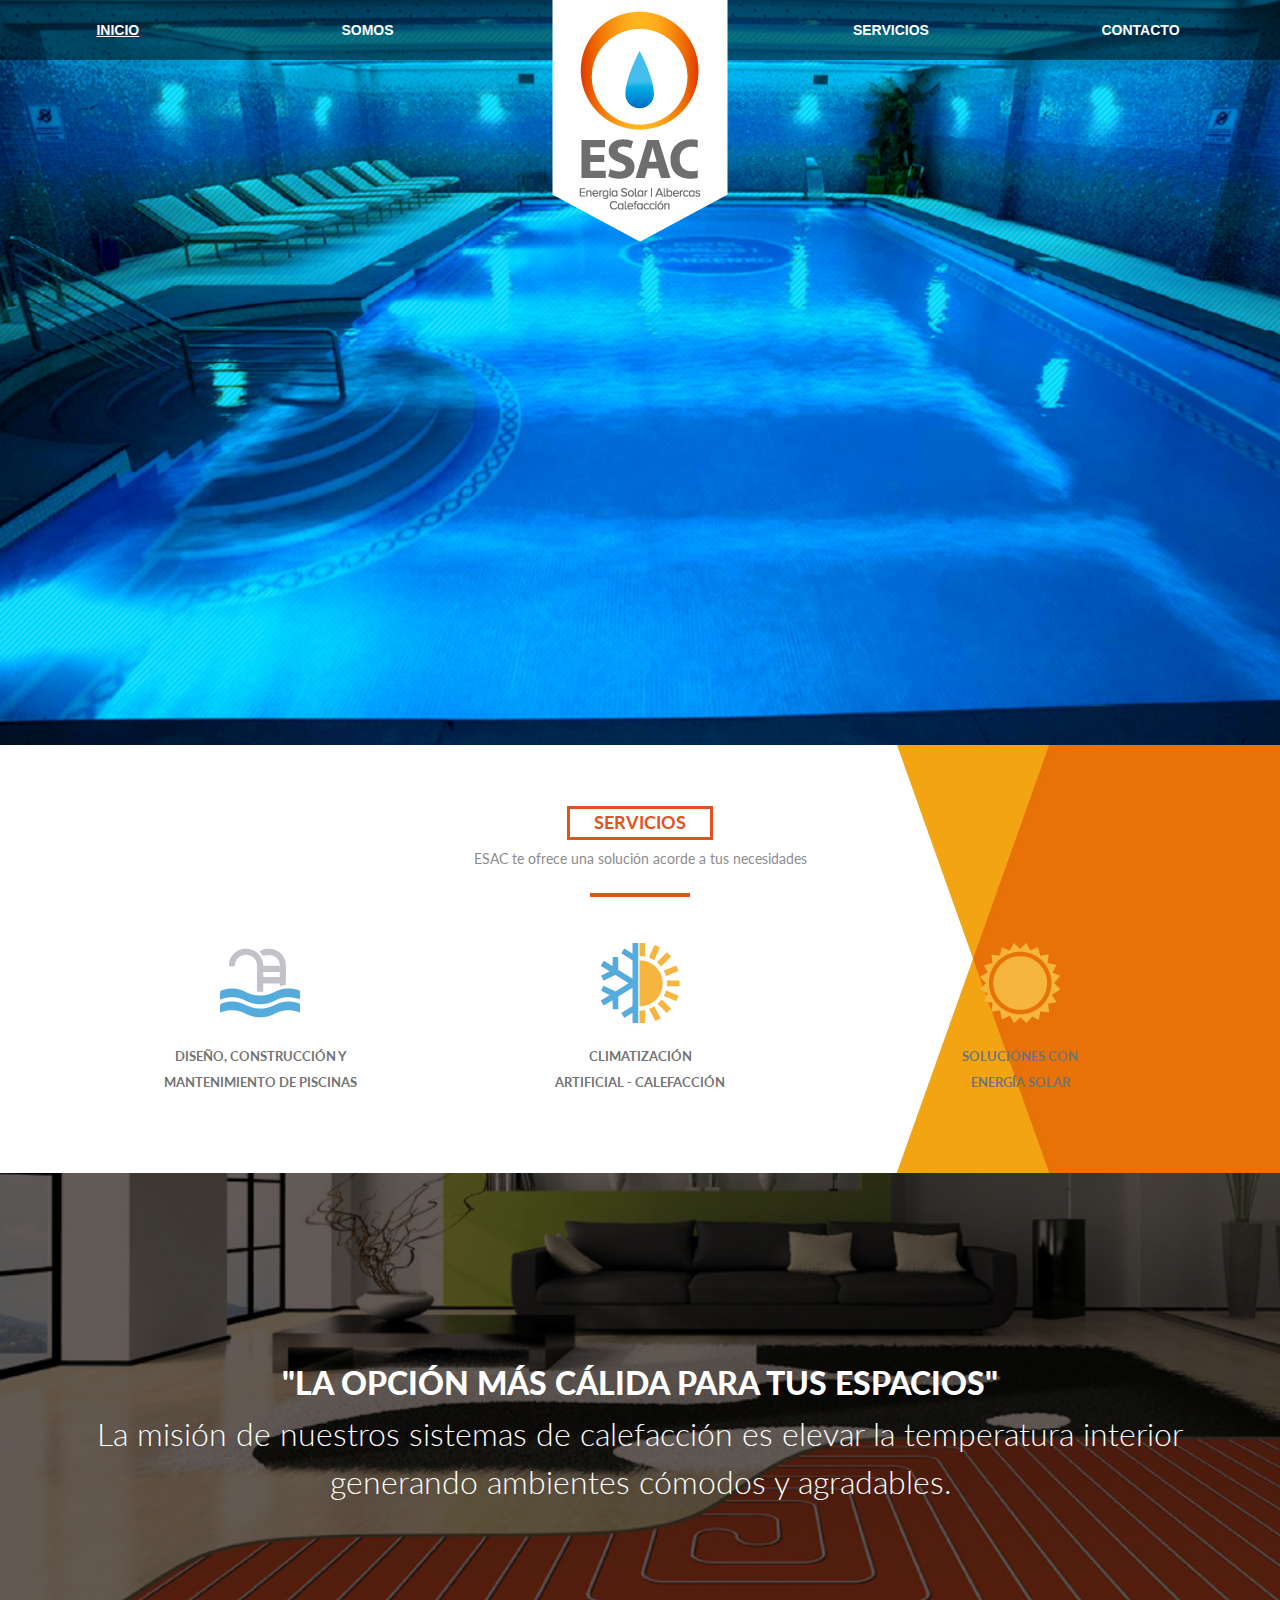
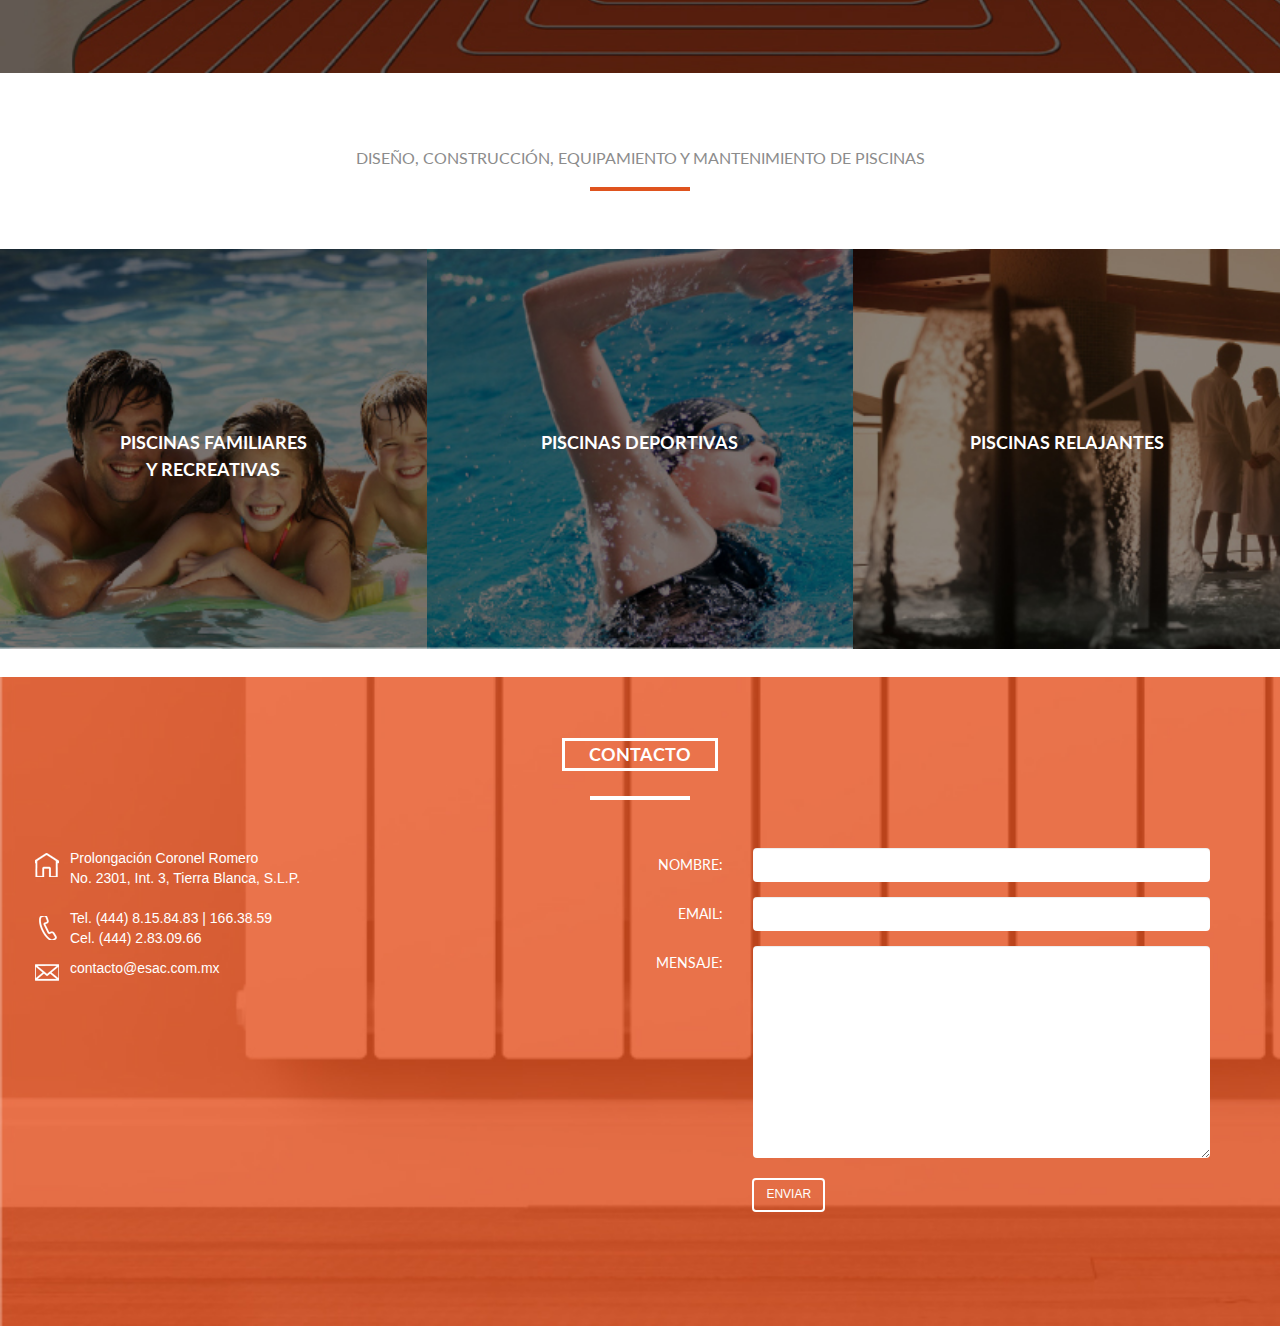
<file: index.html>
<!DOCTYPE html>
<html lang="en">
<head>
	<meta charset="UTF-8">
	<title>ESAC - Bienvenidos</title>
	<!-- Meta for SEO -->
	<meta name="description" content="">
	<!-- Meta for Responsive Devices -->
    <meta name="viewport" content="width=device-width" />
	<!-- Custom CSS -->
	<link rel="stylesheet" href="css/style.css">
</head>
<body>
<!-- HEADER -->
<header class="main__header">
	<nav class="navigation">
		<ul class="pull-left list-inline">
			<li><a href="index.html">Inicio</a></li>
			<li><a href="somos.html">Somos</a></li>
		</ul>
		<div class="navigation__logo pull-left">
			<img src="img/logo.png" alt="ESAC Logo">
		</div>
		<ul class="pull-right list-inline">
			<li><a href="servicios.html">Servicios</a></li>
			<li><a href="contacto.html">Contacto</a></li>
		</ul>
	</nav>
	<div class="navigation__mobile">
		<span class="fa fa-bars" id="toggle"></span>
		<ul class="list-inline" id="mobile">
			<li><a href="index.html">Inicio</a></li>
			<li><a href="somos.html">Somos</a></li>
			<li><a href="servicios.html">Servicios</a></li>
			<li><a href="contacto.html">Contacto</a></li>
		</ul>
	</div>
	<img src="img/main__bg.jpg" alt="main__bg" class="main__img">
</header>
<!-- SERVICES -->
<section class="services services-index">
	<div class="container text-center">
		<h4 class="orange-title">Servicios</h4>
		<p class="simple-p">ESAC  te ofrece una solución acorde a tus necesidades</p>
		<hr class="orange-separator">
	</div>
	<!-- SERVICES ITEMS -->
	<div class="container">
		<div class="col-lg-4 col-sm-4">
				<div class="services__item-container">
				<img src="img/main/icon-one.png" alt="services__item--icon" class="services__item--icon">
				<h5 class="services__item-container--title">Diseño, construcción y <br> mantenimiento de piscinas</h5>
			</div>
		</div>		
		<div class="col-lg-4 col-sm-4">
				<div class="services__item-container">
				<img src="img/main/icon-two.png" alt="services__item--icon" class="services__item--icon">
				<h5 class="services__item-container--title">Climatización <br> Artificial - Calefacción</h5>
			</div>
		</div>		
		<div class="col-lg-4 col-sm-4">
				<div class="services__item-container">
				<img src="img/main/icon-three.png" alt="services__item--icon" class="services__item--icon">
				<h5 class="services__item-container--title">Soluciones con <br> Energía solar</h5>
			</div>
		</div>
	</div>
</section>
<!-- BENEFITS -->
<section class="benefits">
	<div class="container">
		<h5 class="benefits__title">"La opción más cálida para tus espacios"</h5>
		<h6 class="benefits__subtitle">La misión de nuestros sistemas de calefacción es elevar la temperatura interior generando ambientes cómodos y agradables.</h6>
	</div>
</section>
<!-- SWIMMINGPOOLS -->
<section class="pools">
	<div class="container">
		<h3 class="simple-title">Diseño, construcción, equipamiento y mantenimiento de piscinas</h3>
		<hr class="orange-separator">
	</div>
	<div class="pools__gallery">
		<div class="container-fluid pool-np">
			<div class="col-lg-4 pool-np">
				<article class="pool__gallery-item-container pool__gallery-item-one">
					<h5 class="pool__gallery-item-container--title">Piscinas Familiares <br> y Recreativas</h5>
				</article>
			</div>
			<div class="col-lg-4 pool-np">
				<article class="pool__gallery-item-container pool__gallery-item-two">
					<h5 class="pool__gallery-item-container--title">Piscinas Deportivas</h5>
				</article>
			</div>
			<div class="col-lg-4 pool-np">
				<article class="pool__gallery-item-container pool__gallery-item-three">
					<h5 class="pool__gallery-item-container--title">Piscinas Relajantes</h5>
				</article>
			</div>
		</div>
	</div>
</section>
<section class="contact-us contact-us__index">
	<div class="container">
		<h4 class="white-title">Contacto</h4>
		<hr class="white-separator">
		<div class="row contact-us__container">
			<div class="col-lg-6 col-sm-12">
				<div class="contact-us__info-index">
					<address>
						Prolongación Coronel Romero <br>
						No. 2301, Int. 3, Tierra Blanca, S.L.P.
					</address>
					<p class="contact-us__info-tel-index">
						Tel. (444) 8.15.84.83  |  166.38.59<br>
						Cel. (444) 2.83.09.66
					</p>
					<p class="contact-us__info-email-index">
						contacto@esac.com.mx 
					</p>
				</div>
			</div>
			<div class="col-lg-6 col-sm-12">
				<form class="form-horizontal" >
					  <div class="form-group">
					    <label for="nombre" class="col-sm-2 custom-label-index control-label">Nombre:</label>
					    <div class="col-sm-10">
					      <input type="email" class="form-control custom-input-index">
					    </div>
					  </div>
					  <div class="form-group">
					    <label for="email" class="col-sm-2 custom-label-index control-label">Email:</label>
					    <div class="col-sm-10">
					      <input type="email" class="form-control custom-input-index">
					    </div>
					  </div>
					  <div class="form-group">
					    <label for="mensaje" class="col-sm-2 custom-label-index control-label">Mensaje:</label>
					    <div class="col-sm-10">
							<textarea class="form-control custom-area-index" name="" cols="30" rows="10"></textarea><br>
					  </div> 
					  <div class="form-group">
					    <div class="col-sm-6">
					      <button type="submit" class="btn custom-btn-index">Enviar</button>
					    </div>
					  </div>
				</form>
			</div>
		</div>
	</div>
</section>

<script src="https://code.jquery.com/jquery-1.11.3.min.js"></script>
<script src="js/custom.js"></script>
</body>
</html>
</file>
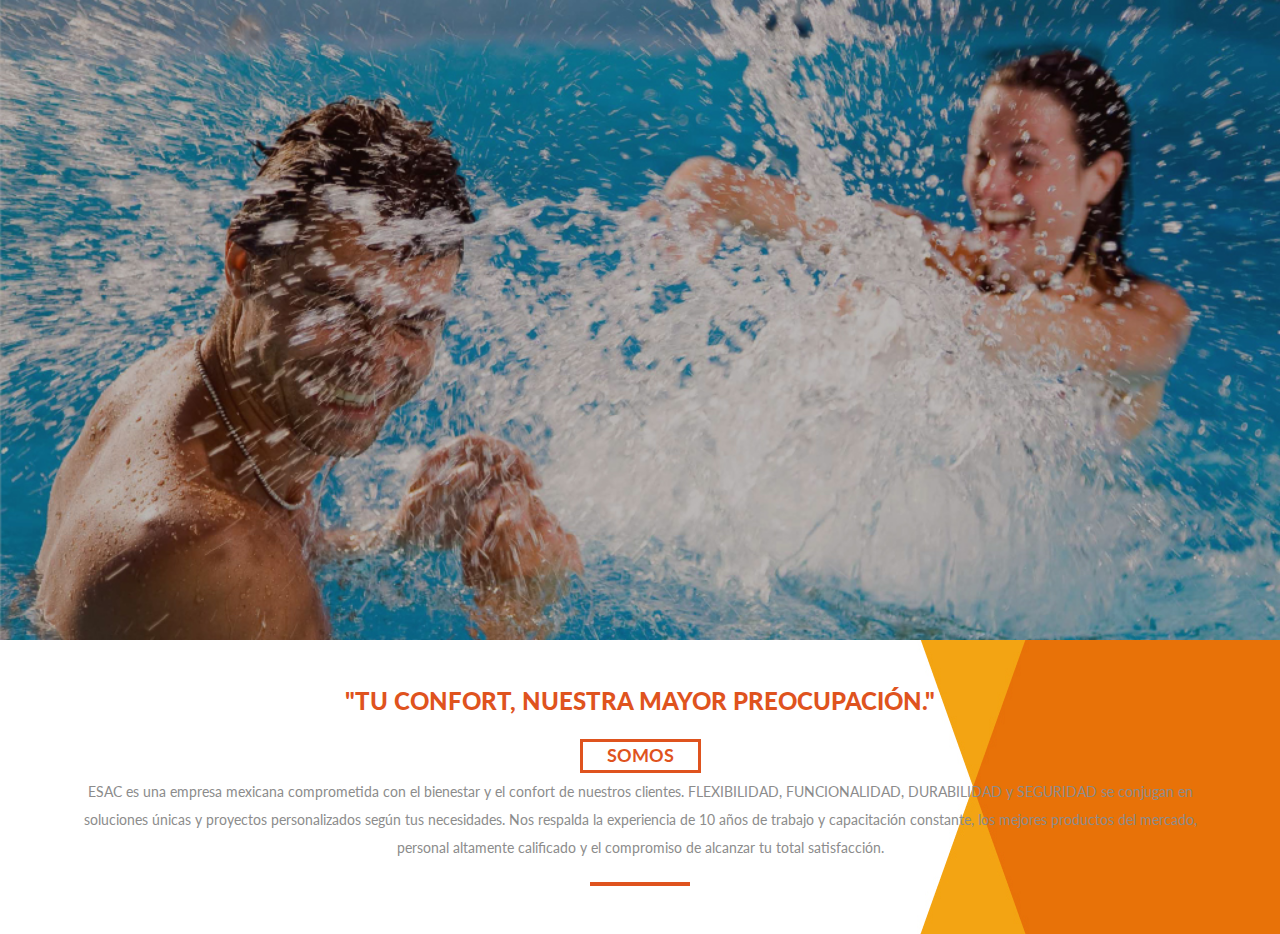
<file: about.html>
<!DOCTYPE html>
<html lang="en">
<head>
	<meta charset="UTF-8">
	<title>ESAC - Somos</title>
	<!-- Meta for SEO -->
	<meta name="description" content="">
	<!-- Meta for Responsive Devices -->
    <meta name="viewport" content="width=device-width" />
	<!-- Custom CSS -->
	<link rel="stylesheet" href="css/style.css">
</head>
<body>
<header class="about__header">
	<img src="img/about__bg.jpg" alt="about__bg" class="about__img">
</header>
<section class="about services-index">
	<div class="container">
		<h2 class="section-title">"Tu confort, nuestra mayor preocupación."</h2>
		<h4 class="orange-title">Somos</h4>
		<p class="about__info">ESAC es una empresa mexicana comprometida con el bienestar y el confort de nuestros clientes. FLEXIBILIDAD, FUNCIONALIDAD, DURABILIDAD y SEGURIDAD se conjugan en soluciones únicas y proyectos personalizados según tus necesidades.
		Nos respalda la experiencia de 10 años de trabajo y capacitación constante, los mejores productos del mercado, personal altamente calificado y el compromiso de alcanzar tu total satisfacción.</p>
		<hr class="orange-separator">
	</div>
</section>
</body>
</html>
</file>
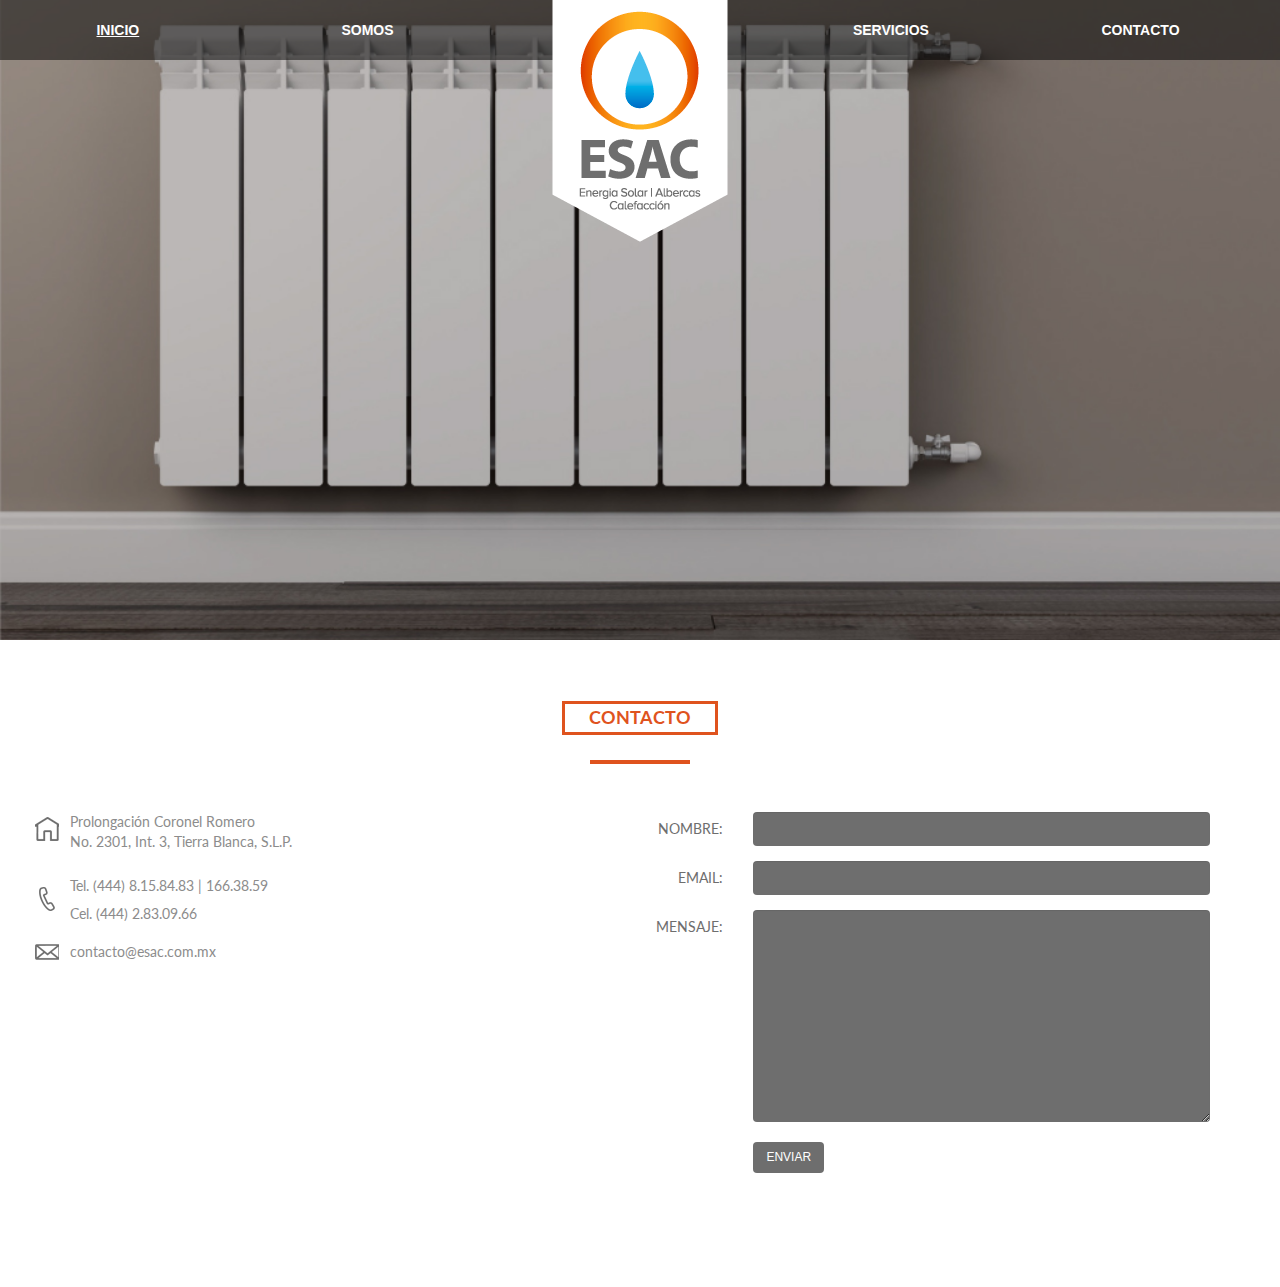
<file: contacto.html>
<!DOCTYPE html>
<html lang="en">
<head>
	<meta charset="UTF-8">
	<title>ESAC - Contáctanos</title>
	<!-- Meta for SEO -->
	<meta name="description" content="">
	<!-- Meta for Responsive Devices -->
    <meta name="viewport" content="width=device-width" />
	<!-- Custom CSS -->
	<link rel="stylesheet" href="css/style.css">
</head>
<body>
<header class="contact__header">
	<nav class="navigation">
		<ul class="pull-left list-inline">
			<li><a href="index.html">Inicio</a></li>
			<li><a href="somos.html">Somos</a></li>
		</ul>
		<div class="navigation__logo pull-left">
			<img src="img/logo.png" alt="ESAC Logo">
		</div>
		<ul class="pull-right list-inline">
			<li><a href="servicios.html">Servicios</a></li>
			<li><a href="contacto.html">Contacto</a></li>
		</ul>
	</nav>
	<div class="navigation__mobile">
		<span class="fa fa-bars" id="toggle"></span>
		<ul class="list-inline" id="mobile">
			<li><a href="index.html">Inicio</a></li>
			<li><a href="somos.html">Somos</a></li>
			<li><a href="servicios.html">Servicios</a></li>
			<li><a href="contacto.html">Contacto</a></li>
		</ul>
	</div>
	<img src="img/contact__bg.jpg" alt="contact__bg" class="contact__img">
</header>
<section class="contact-us">
	<div class="container">
		<h4 class="orange-title">Contacto</h4>
		<hr class="orange-separator">
		<div class="row contact-us__container">
			<div class="col-lg-6">
				<div class="contact-us__info">
					<address>
						Prolongación Coronel Romero <br>
						No. 2301, Int. 3, Tierra Blanca, S.L.P.
					</address>
					<p class="contact-us__info-tel">
						Tel. (444) 8.15.84.83  |  166.38.59<br>
						Cel. (444) 2.83.09.66
					</p>
					<p class="contact-us__info-email">
						contacto@esac.com.mx
					</p>
				</div>
			</div>
			<div class="col-lg-6">
				<form class="form-horizontal">
					  <div class="form-group">
					    <label for="nombre" class="col-sm-2 custom-label control-label">Nombre:</label>
					    <div class="col-sm-10">
					      <input type="email" class="form-control custom-input">
					    </div>
					  </div>
					  <div class="form-group">
					    <label for="email" class="col-sm-2 custom-label control-label">Email:</label>
					    <div class="col-sm-10">
					      <input type="email" class="form-control custom-input">
					    </div>
					  </div>
					  <div class="form-group">
					    <label for="mensaje" class="col-sm-2 custom-label control-label">Mensaje:</label>
					    <div class="col-sm-10">
							<textarea class="form-control custom-area" name="" cols="30" rows="10"></textarea><br>
					  </div> 
					  <div class="form-group">
					    <div class="col-sm-6">
					      <button type="submit" class="btn custom-btn">Enviar</button>
					    </div>
					  </div>
				</form>
			</div>
		</div>
	</div>
</section>
<script src="https://code.jquery.com/jquery-1.11.3.min.js"></script>
<script src="js/custom.js"></script>
</body>
</html>
</file>
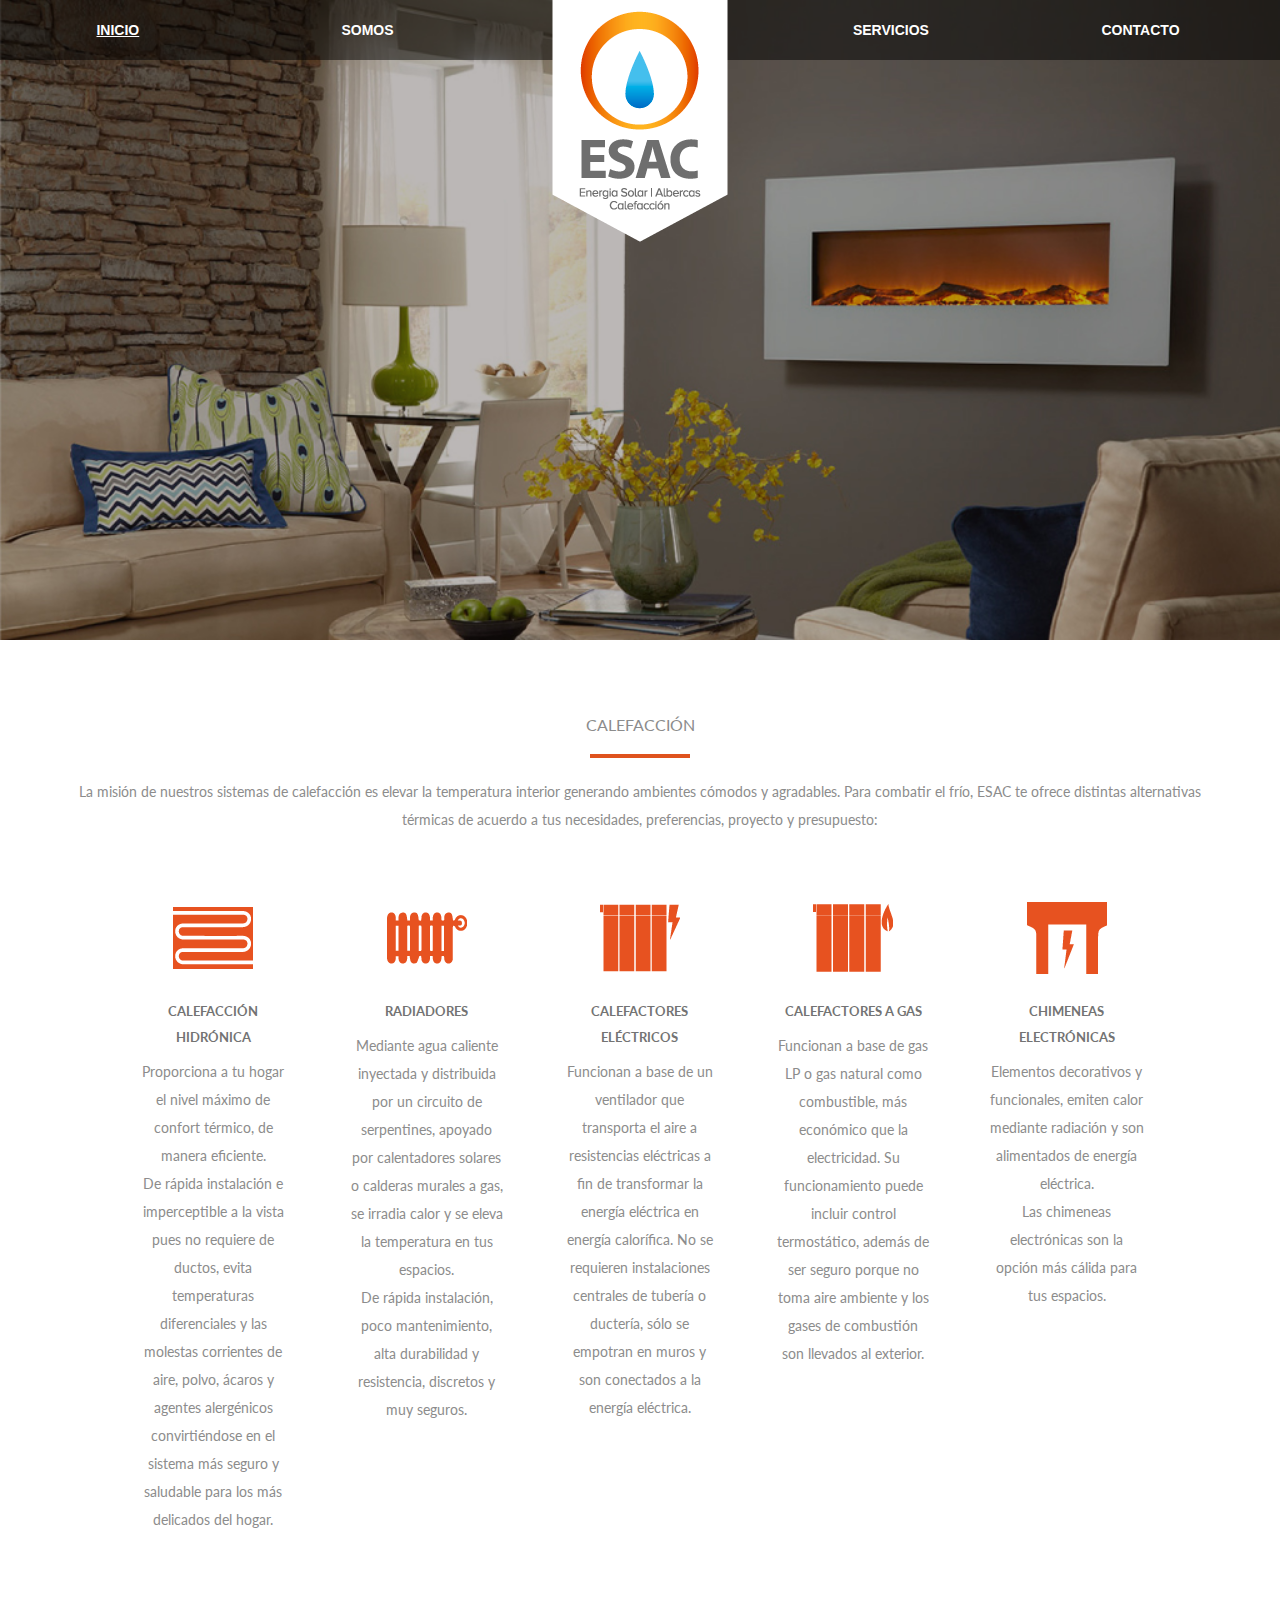
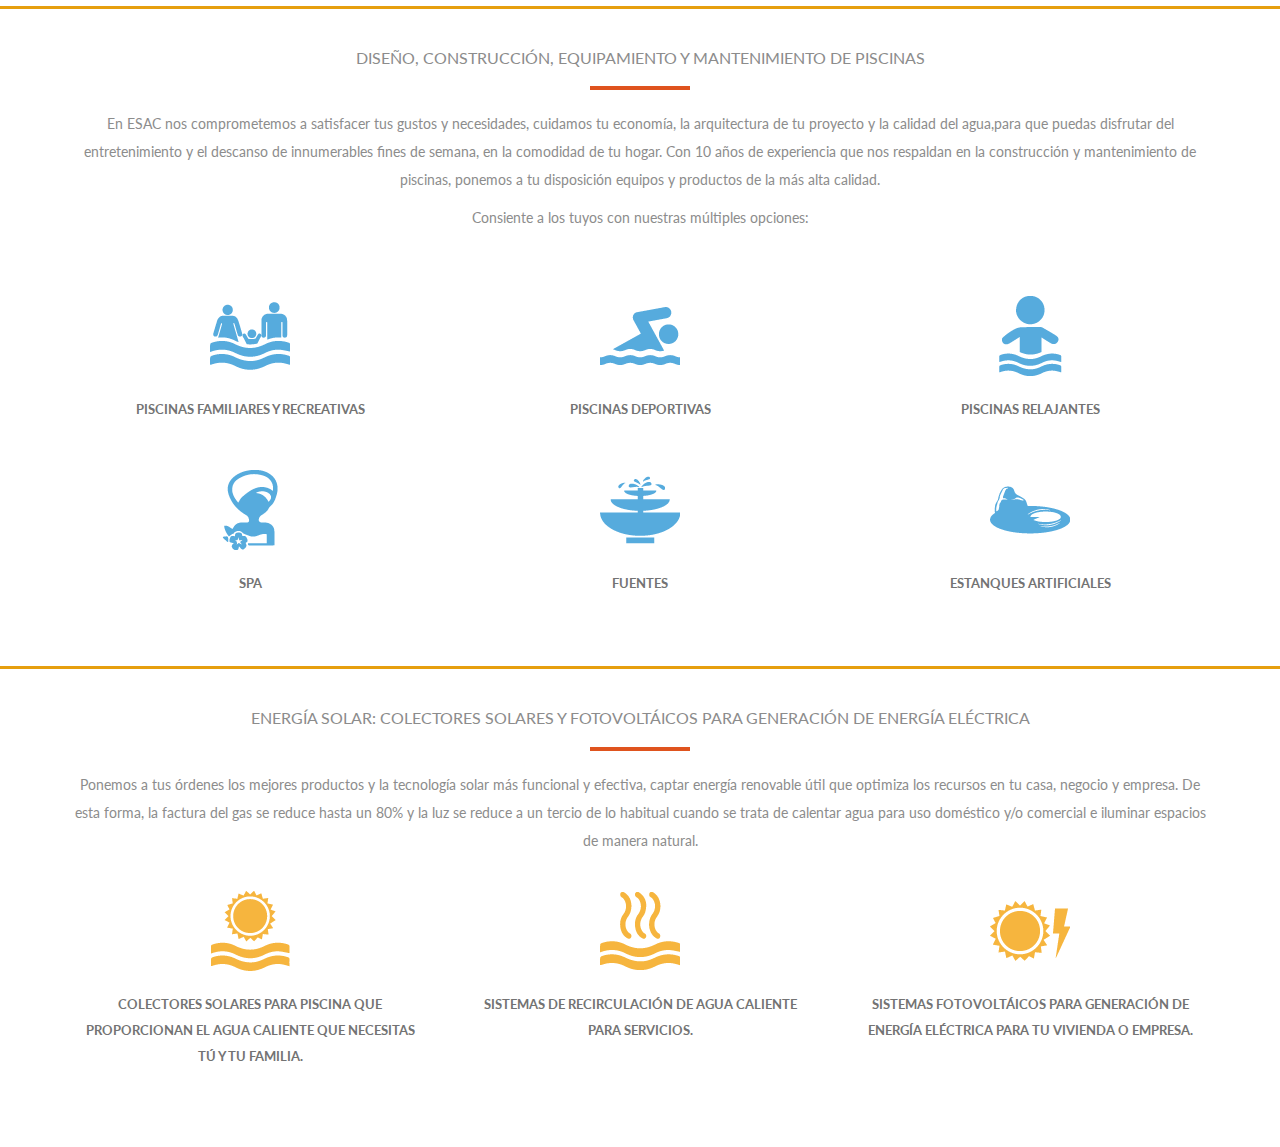
<file: servicios.html>
<!DOCTYPE html>
<html lang="en">
<head>
	<meta charset="UTF-8">
	<title>ESAC - Servicios</title>
	<!-- Meta for SEO -->
	<meta name="description" content="">
	<!-- Meta for Responsive Devices -->
    <meta name="viewport" content="width=device-width" />
	<!-- Custom CSS -->
	<link rel="stylesheet" href="css/style.css">
</head>
<body>
<header class="services__header">
	<nav class="navigation">
		<ul class="pull-left list-inline">
			<li><a href="index.html">Inicio</a></li>
			<li><a href="somos.html">Somos</a></li>
		</ul>
		<div class="navigation__logo pull-left">
			<img src="img/logo.png" alt="ESAC Logo">
		</div>
		<ul class="pull-right list-inline">
			<li><a href="servicios.html">Servicios</a></li>
			<li><a href="contacto.html">Contacto</a></li>
		</ul>
	</nav>
	<div class="navigation__mobile">
		<span class="fa fa-bars" id="toggle"></span>
		<ul class="list-inline" id="mobile">
			<li><a href="index.html">Inicio</a></li>
			<li><a href="somos.html">Somos</a></li>
			<li><a href="servicios.html">Servicios</a></li>
			<li><a href="contacto.html">Contacto</a></li>
		</ul>
	</div>
	<img src="img/services__bg.jpg" alt="services__bg" class="services__img">
</header>
<section class="services">
	<div class="container">
		<h3 class="simple-title">Calefacción</h3>
		<hr class="orange-separator">
		<p class="simple-p">La misión de nuestros sistemas de calefacción es elevar la temperatura interior generando ambientes cómodos y agradables. Para combatir el frío, ESAC te ofrece distintas alternativas térmicas de acuerdo a tus necesidades, preferencias, proyecto y presupuesto:</p>
	</div>
	<div class="container-fluid">
		<div class="row services__container">
			<div class="col-lg-1"></div>
			<div class="col-lg-2">
				<div class="services__item-container">
					<img src="img/calefaccion/icon-one.png" alt="services__item--icon" class="services__item--icon">
					<h5 class="services__item-container--title">Calefacción Hidrónica</h5>
					<p class="services__item-container--info">Proporciona a tu hogar el nivel máximo de confort térmico, de manera eficiente. <br> De rápida instalación e imperceptible a la vista pues no requiere de ductos, evita temperaturas diferenciales y las molestas corrientes de aire, polvo, ácaros y agentes alergénicos convirtiéndose en el sistema más seguro y saludable para los más delicados del hogar.</p>
				</div>
			</div>			
			<div class="col-lg-2">
				<div class="services__item-container">
					<img src="img/calefaccion/icon-two.png" alt="services__item--icon" class="services__item--icon">
					<h5 class="services__item-container--title">Radiadores</h5>
					<p class="services__item-container--info">Mediante agua caliente inyectada y distribuida por un circuito de serpentines, apoyado por calentadores solares o calderas murales a gas, se irradia calor y se eleva la temperatura en tus espacios. <br> De rápida instalación, poco mantenimiento, alta durabilidad y resistencia, discretos y muy seguros.</p>
				</div>
			</div>			
			<div class="col-lg-2">
				<div class="services__item-container">
					<img src="img/calefaccion/icon-three.png" alt="services__item--icon" class="services__item--icon">
					<h5 class="services__item-container--title">Calefactores Eléctricos</h5>
					<p class="services__item-container--info">Funcionan a base de un ventilador que transporta el aire a resistencias eléctricas a fin de transformar la energía eléctrica en energía calorífica. No se requieren instalaciones centrales de tubería o ductería, sólo se empotran en muros y son conectados a la energía eléctrica.</p>
				</div>
			</div>			
			<div class="col-lg-2">
				<div class="services__item-container">
					<img src="img/calefaccion/icon-four.png" alt="services__item--icon" class="services__item--icon">
					<h5 class="services__item-container--title">Calefactores a Gas</h5>
					<p class="services__item-container--info">Funcionan a base de gas LP o gas natural como combustible, más económico que la electricidad. Su funcionamiento puede incluir control termostático, además de ser seguro porque no toma aire ambiente y los gases de combustión son llevados al exterior.</p>
				</div>
			</div>			
			<div class="col-lg-2">
				<div class="services__item-container">
					<img src="img/calefaccion/icon-five.png" alt="services__item--icon" class="services__item--icon">
					<h5 class="services__item-container--title">Chimeneas Electrónicas</h5>
					<p class="services__item-container--info">Elementos decorativos y funcionales, emiten calor mediante radiación y son alimentados de energía eléctrica. <br>Las chimeneas electrónicas son la opción más cálida para tus espacios.</p>
				</div>
			</div>
			<div class="col-lg-1"></div>
		</div>
	</div>
	<hr class="yellow-separator">
	<div class="container">
		<h3 class="simple-title">Diseño, Construcción, Equipamiento y Mantenimiento de Piscinas</h3>
		<hr class="orange-separator">
		<p class="simple-p">En ESAC nos comprometemos a satisfacer tus gustos y necesidades, cuidamos tu economía, la arquitectura de tu proyecto y la calidad del agua,para que puedas disfrutar del entretenimiento y el descanso de innumerables fines de semana, en la comodidad de tu hogar.
        Con 10 años de experiencia que nos respaldan en la construcción y mantenimiento de piscinas, ponemos a tu disposición equipos y productos de la más alta calidad.</p>
        <p class="simple-p">Consiente a los tuyos con nuestras múltiples opciones: </p>
	</div>
	
	<div class="container">
		<div class="row services__container">
			<div class="col-lg-4">
				<div class="services__item-container">
					<img src="img/piscinas/icon-one.png" alt="services__item--icon" class="services__item--icon">
					<h5 class="services__item-container--title">Piscinas Familiares y Recreativas</h5>
				</div>
			</div>			
			<div class="col-lg-4">
				<div class="services__item-container">
					<img src="img/piscinas/icon-two.png" alt="services__item--icon" class="services__item--icon">
					<h5 class="services__item-container--title">Piscinas Deportivas</h5>
				</div>
			</div>			
			<div class="col-lg-4">
				<div class="services__item-container">
					<img src="img/piscinas/icon-three.png" alt="services__item--icon" class="services__item--icon">
					<h5 class="services__item-container--title">Piscinas Relajantes</h5>
				</div>
			</div>
			<div class="col-lg-4">
				<div class="services__item-container">
					<img src="img/piscinas/icon-four.png" alt="services__item--icon" class="services__item--icon">
					<h5 class="services__item-container--title">Spa</h5>
				</div>
			</div>			
			<div class="col-lg-4">
				<div class="services__item-container">
					<img src="img/piscinas/icon-five.png" alt="services__item--icon" class="services__item--icon">
					<h5 class="services__item-container--title">Fuentes</h5>
				</div>
			</div>			
			<div class="col-lg-4">
				<div class="services__item-container">
					<img src="img/piscinas/icon-six.png" alt="services__item--icon" class="services__item--icon">
					<h5 class="services__item-container--title">Estanques Artificiales</h5>
				</div>
			</div>
		</div>
	</div>
	<hr class="yellow-separator">
	<div class="container">
		<h3 class="simple-title">Energía solar: Colectores solares y Fotovoltáicos para generación de Energía Eléctrica</h3>
		<hr class="orange-separator">
		<p class="simple-p">Ponemos a tus órdenes los mejores productos y la tecnología solar más funcional y efectiva, captar energía renovable útil que optimiza los recursos en tu casa, negocio y empresa. De esta forma, la factura del gas se reduce hasta un 80% y la luz se reduce a un tercio de lo habitual cuando se trata de calentar agua para uso doméstico y/o comercial e iluminar espacios de manera natural.</p>
	</div>
	<div class="container">
		<div class="row">
			<div class="col-lg-4">
				<div class="services__item-container">
					<img src="img/solar/icon-one.png" alt="services__item--icon" class="services__item--icon">
					<h5 class="services__item-container--title">Colectores solares para piscina que proporcionan el agua caliente que necesitas tú y tu familia.</h5>
				</div>
			</div>
			<div class="col-lg-4">
				<div class="services__item-container">
					<img src="img/solar/icon-two.png" alt="services__item--icon" class="services__item--icon">
					<h5 class="services__item-container--title">Sistemas de Recirculación de agua caliente para servicios.</h5>
				</div>
			</div>
			<div class="col-lg-4">
				<div class="services__item-container">
					<img src="img/solar/icon-three.png" alt="services__item--icon" class="services__item--icon">
					<h5 class="services__item-container--title">Sistemas Fotovoltáicos para generación de energía eléctrica para tu vivienda o empresa.</h5>
				</div>
			</div>
		</div>
	</div>
</section>
<script src="https://code.jquery.com/jquery-1.11.3.min.js"></script>
<script src="js/custom.js"></script>
</body>
</html>
</file>
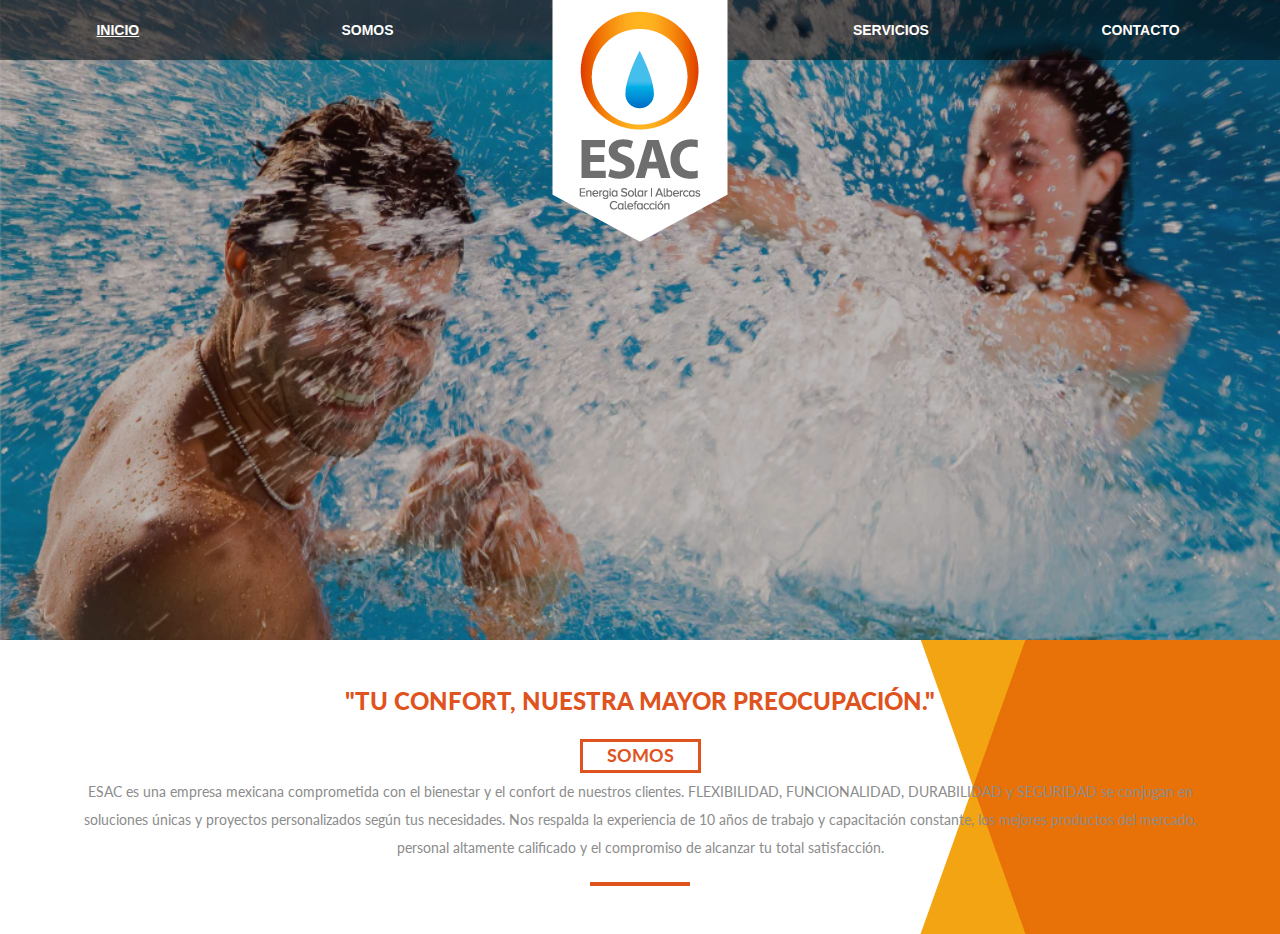
<file: somos.html>
<!DOCTYPE html>
<html lang="en">
<head>
	<meta charset="UTF-8">
	<title>ESAC - Somos</title>
	<!-- Meta for SEO -->
	<meta name="description" content="">
	<!-- Meta for Responsive Devices -->
    <meta name="viewport" content="width=device-width" />
	<!-- Custom CSS -->
	<link rel="stylesheet" href="css/style.css">
</head>
<body>
<header class="about__header">
	<nav class="navigation">
		<ul class="pull-left list-inline">
			<li><a href="index.html">Inicio</a></li>
			<li><a href="somos.html">Somos</a></li>
		</ul>
		<div class="navigation__logo pull-left">
			<img src="img/logo.png" alt="ESAC Logo">
		</div>
		<ul class="pull-right list-inline">
			<li><a href="servicios.html">Servicios</a></li>
			<li><a href="contacto.html">Contacto</a></li>
		</ul>
	</nav>
	<div class="navigation__mobile">
		<span class="fa fa-bars" id="toggle"></span>
		<ul class="list-inline" id="mobile">
			<li><a href="index.html">Inicio</a></li>
			<li><a href="somos.html">Somos</a></li>
			<li><a href="servicios.html">Servicios</a></li>
			<li><a href="contacto.html">Contacto</a></li>
		</ul>
	</div>
	<img src="img/about__bg.jpg" alt="about__bg" class="about__img">
</header>
<section class="about services-index">
	<div class="container">
		<h2 class="section-title">"Tu confort, nuestra mayor preocupación."</h2>
		<h4 class="orange-title">Somos</h4>
		<p class="about__info">ESAC es una empresa mexicana comprometida con el bienestar y el confort de nuestros clientes. FLEXIBILIDAD, FUNCIONALIDAD, 
		DURABILIDAD y SEGURIDAD se conjugan en soluciones únicas y proyectos personalizados según tus necesidades.
		Nos respalda la experiencia de 10 años de trabajo y capacitación constante, los mejores productos del mercado, personal altamente calificado y el compromiso de alcanzar tu total satisfacción.</p>
		<hr class="orange-separator">
	</div>
</section>
<script src="https://code.jquery.com/jquery-1.11.3.min.js"></script>
<script src="js/custom.js"></script>
</body>
</html>
</file>
<file: css/style.css>
@import 'bootstrap.min.css';
@import 'http://fonts.googleapis.com/css?family=Lato:300,400,700,900';
@import 'font-awesome.min.css';
/* Colors */
/* Fonts */
/* Generic classes */
.section-title-font {
  font-family: 'Lato', Arial, Helvetica, sans-serif;
  font-weight: 900;
  font-size: 24px;
  text-transform: uppercase;
}
.section-title-color {
  color: #df531e;
}
.section-title-margins {
  margin-top: 20px;
  margin-bottom: 20px;
}
.simple-paragraph {
  font-size: 14px;
  font-weight: normal;
  line-height: 2em;
  font-family: 'Lato', Arial, Helvetica, sans-serif;
  color: #8c8c8c;
}
.simple-title {
  font-family: 'Lato', Arial, Helvetica, sans-serif;
  font-size: 16px;
  font-weight: 400;
  text-align: center;
  color: #8c8c8c;
  text-transform: uppercase;
}
.orange-title-setup {
  display: inline-block;
  padding: 4px 24px;
  margin: 5px 0;
}
.orange-title-font {
  font-family: 'Lato', Arial, Helvetica, sans-serif;
  font-weight: 700;
  font-size: 18px;
  text-transform: uppercase;
}
.orange-separator {
  width: 100px;
  height: 4px;
  background-color: #df531e;
  border: none;
}
.white-separator {
  border: none;
  width: 100px;
  height: 4px;
  background-color: #ffffff;
}
.yellow-separator {
  height: 3px;
  background-color: #e69f0f;
  width: 100%;
  border: none;
}
/* Mixins */
.section-title {
  font-family: 'Lato', Arial, Helvetica, sans-serif;
  font-weight: 900;
  font-size: 24px;
  text-transform: uppercase;
  color: #df531e;
  margin-top: 20px;
  margin-bottom: 20px;
}
.orange-title {
  font-family: 'Lato', Arial, Helvetica, sans-serif;
  font-weight: 700;
  font-size: 18px;
  text-transform: uppercase;
  display: inline-block;
  padding: 4px 24px;
  margin: 5px 0;
  color: #df531e;
  border: 3px solid #df531e;
}
.white-title {
  font-family: 'Lato', Arial, Helvetica, sans-serif;
  font-weight: 700;
  font-size: 18px;
  text-transform: uppercase;
  display: inline-block;
  padding: 4px 24px;
  margin: 5px 0;
  color: #ffffff;
  border: 3px solid #ffffff;
}
.about__info {
  font-size: 14px;
  font-weight: normal;
  line-height: 2em;
  font-family: 'Lato', Arial, Helvetica, sans-serif;
  color: #8c8c8c;
}
.contact-us__info {
  font-size: 14px;
  font-weight: normal;
  line-height: 2em;
  font-family: 'Lato', Arial, Helvetica, sans-serif;
  color: #8c8c8c;
  text-align: left;
}
.simple-p {
  font-size: 14px;
  font-weight: normal;
  line-height: 2em;
  font-family: 'Lato', Arial, Helvetica, sans-serif;
  color: #8c8c8c;
  text-align: center;
}
/* Index */
.main__header {
  width: 100%;
  min-height: 500px;
}
.main__header img.main__img {
  width: 100%;
  height: auto;
}
.contact-us__index {
  width: 100%;
  background: url(../img/contact-us__index-bg.jpg) no-repeat;
  background-size: cover;
}
/* Navigation */
header {
  position: relative;
}
.navigation {
  position: absolute;
  top: 0;
  left: 0;
  z-index: 10;
  min-height: 60px;
  background-color: rgba(0, 0, 0, 0.5);
  width: 100%;
}
.navigation ul {
  width: 40%;
}
.navigation ul li {
  width: 48%;
}
.navigation ul li a {
  display: block;
  text-align: center;
  font: 'Lato', Arial, Helvetica, sans-serif;
  font-weight: 700;
  font-size: 14px;
  text-transform: uppercase;
  color: white;
  padding-top: 20px;
}
.navigation .navigation__logo {
  position: absolute;
  left: 50%;
  width: 180px;
  height: auto;
  margin-left: -90px;
}
/* Benefits */
.benefits {
  background: url(../img/benefits__bg.jpg) no-repeat;
  background-size: cover;
  width: 100%;
  min-height: 500px;
}
.benefits .benefits__title {
  font-family: 'Lato', Arial, Helvetica, sans-serif;
  font-weight: 900;
  font-size: 32px;
  margin: 0;
  text-align: center;
  color: white;
  text-transform: uppercase;
}
.benefits .benefits__subtitle {
  font-family: 'Lato', Arial, Helvetica, sans-serif;
  font-weight: 300;
  font-size: 32px;
  line-height: 1.5em;
  text-align: center;
  color: white;
}
/* Services */
.services-index {
  width: 100%;
}
.services {
  padding: 4em 0;
}
.services .services__container {
  padding: 2em 0;
}
.services .services__item-container {
  padding: 1em;
  text-align: center;
}
.services .services__item-container .services__item--icon {
  margin: 12px 0;
}
.services .services__item-container .services__item-container--title {
  text-transform: uppercase;
  font-family: 'Lato', Arial, Helvetica, sans-serif;
  font-size: 13px;
  line-height: 2em;
  margin: 8px 0;
  color: #737373;
  font-weight: 700;
}
.services .services__item-container .services__item-container--info {
  font-size: 14px;
  font-weight: normal;
  line-height: 2em;
  font-family: 'Lato', Arial, Helvetica, sans-serif;
  color: #8c8c8c;
}
.services__header {
  width: 100%;
  min-height: 500px;
}
.services__header img.services__img {
  width: 100%;
  height: auto;
}
/* Pools */
.pools {
  padding: 4em 0 0 0;
}
.pools__gallery {
  margin: 2em 0;
}
.pools__gallery .pool-np {
  padding: 0;
}
.pools__gallery .pool__gallery-item-container {
  height: 400px;
}
.pools__gallery .pool__gallery-item-container .pool__gallery-item-container--title {
  font-family: 'Lato', Arial, Helvetica, sans-serif;
  color: white;
  font-weight: 700;
  text-align: center;
  padding: 10em 0;
  line-height: 1.5em;
  font-size: 18px;
  text-transform: uppercase;
}
.pools__gallery .pool__gallery-item-one {
  background: url(../img/pools/one.jpg) no-repeat;
  background-size: cover;
}
.pools__gallery .pool__gallery-item-two {
  background: url(../img/pools/two.jpg) no-repeat;
  background-size: cover;
}
.pools__gallery .pool__gallery-item-three {
  background: url(../img/pools/three.jpg) no-repeat;
  background-size: cover;
}
/* About */
.about__header {
  width: 100%;
  min-height: 500px;
}
.about__header img.about__img {
  width: 100%;
  height: auto;
}
.about {
  padding: 2em 0;
  text-align: center;
}
/* Contact */
.contact__header {
  width: 100%;
  min-height: 500px;
}
.contact__header img.contact__img {
  width: 100%;
  height: auto;
}
.contact-us {
  text-align: center;
  padding: 4em 0;
}
.contact-us .contact-us__container {
  padding: 2em 0;
}
.contact-us__info address {
  position: relative;
}
.contact-us__info address:before {
  content: url(../img/icon-direccion.png);
  width: 30px;
  height: 30px;
  position: absolute;
  top: 5px;
  left: -35px;
}
.contact-us__info-tel {
  position: relative;
}
.contact-us__info-tel:before {
  content: url(../img/icon-telefono.png);
  width: 30px;
  height: 30px;
  position: absolute;
  top: 15px;
  left: -35px;
}
.contact-us__info-email {
  position: relative;
}
.contact-us__info-email:before {
  content: url(../img/icon-mail.png);
  width: 38px;
  height: 30px;
  position: absolute;
  top: 2px;
  left: -35px;
}
.contact-us .custom-label {
  font-family: 'Lato', Arial, Helvetica, sans-serif;
  font-weight: 400;
  color: #6e6e6e;
  text-transform: uppercase;
  font-size: 14px;
}
.contact-us .custom-input,
.contact-us .custom-area {
  background-color: #6e6e6e;
  color: #fff;
  font-weight: 700;
  font-family: 'Lato', Arial, Helvetica, sans-serif;
  border: 0;
  outline: 0;
}
.contact-us .custom-btn {
  margin-left: 20px;
  text-transform: uppercase;
  background-color: #6e6e6e;
  font: 'Lato', Arial, Helvetica, sans-serif;
  color: #fff;
  font-size: 12px;
}
/* Custom contact index */
.contact-us__info-index address {
  position: relative;
  color: #ffffff;
  text-align: left;
}
.contact-us__info-index address:before {
  content: url(../img/icon-direccion-white.png);
  width: 30px;
  height: 30px;
  position: absolute;
  top: 5px;
  left: -35px;
}
.contact-us__info-tel-index {
  position: relative;
  color: #ffffff;
  text-align: left;
}
.contact-us__info-tel-index:before {
  content: url(../img/icon-telefono-white.png);
  width: 30px;
  height: 30px;
  position: absolute;
  top: 8px;
  left: -35px;
}
.contact-us__info-email-index {
  position: relative;
  color: #ffffff;
  text-align: left;
}
.contact-us__info-email-index:before {
  content: url(../img/icon-mail-white.png);
  width: 38px;
  height: 30px;
  position: absolute;
  top: 2px;
  left: -35px;
}
.contact-us .custom-label-index {
  font-family: 'Lato', Arial, Helvetica, sans-serif;
  font-weight: 400;
  color: #ffffff;
  text-transform: uppercase;
  font-size: 14px;
}
.contact-us .custom-input-index,
.contact-us .custom-area-index {
  background-color: #ffffff;
  color: #6e6e6e;
  font-weight: 700;
  font-family: 'Lato', Arial, Helvetica, sans-serif;
  border: 0;
  outline: 0;
}
.contact-us .custom-btn-index {
  margin-left: 20px;
  text-transform: uppercase;
  background-color: transparent;
  font: 'Lato', Arial, Helvetica, sans-serif;
  color: #fff;
  font-size: 12px;
  border: 2px solid #ffffff;
}
#mobile,  .navigation__mobile {
    display: none;
}
  /* Large Devices, Wide Screens */
  @media only screen and (min-width : 1200px) {
    .services-index {
        background: url(../img/t__bg.jpg) no-repeat;
        background-position: right;
        background-color: cover;
    }
    .benefits__title {
        padding-top: 6em;
    }
  }
    /* Small Devices, Tablets */
    @media only screen and (min-width : 768px) and (max-width : 992px){
        .main__header, .services__header, .about__header, .contact__header {
            min-height: 350px;
        }
        .services {
            padding: 2em 0;
        }
        .benefits__title {
            padding-top: 4em;
        }
        .contact-us__info-index address,
        .contact-us__info-tel-index,
        .contact-us__info-email-index,
        .contact-us__info address,
        .contact-us__info-tel,
        .contact-us__info-email {
            text-align: center;
        }
        .contact-us__info-email-index,
        .contact-us__info-email {
            padding-bottom: 1em;
        }
        .contact-us__info-index address:before,
        .contact-us__info-tel-index:before,
        .contact-us__info-email-index:before,
        .contact-us__info address:before,
        .contact-us__info-tel:before,
        .contact-us__info-email:before  {
            display: none;
        }
    }
    /* Extra Small Devices, Phones */ 
    @media only screen and (min-width : 480px) and (max-width : 767px) {
        .navigation__logo, .navigation__mobile {
            display: none; 
        }
        .main__header, .services__header, .about__header, .contact__header  {
            min-height: 200px;
        }
        .benefits__title {
            padding-top: 3em;
        }
        .contact-us__index, .contact-us__container {
            overflow: hidden;
        }
        .contact-us__info-index address,
        .contact-us__info-tel-index,
        .contact-us__info-email-index,
        .contact-us__info address,
        .contact-us__info-tel,
        .contact-us__info-email {
            text-align: center;
        }
        .contact-us__info-email-index,
        .contact-us__info-email {
            padding-bottom: 1em;
        }
        .contact-us__info-index address:before,
        .contact-us__info-tel-index:before,
        .contact-us__info-email-index:before,
        .contact-us__info address:before,
        .contact-us__info-tel:before,
        .contact-us__info-email:before  {
            display: none;
        }
    }
    /* Custom, iPhone Retina */ 
    @media only screen and (min-width : 320px) and (max-width : 479px){
        .main__header, .services__header, .about__header, .contact__header  {
            min-height: 120px;
        }
        .navigation {
            display: none;
        }
        .navigation__mobile {
            padding: 1em .5em;
            background-color: #1a2229;
            color: white;
            margin: 0;
            position: relative;
            display: block;
            width: 100%;
        }
        .navigation__mobile .fa {
            margin-left: 10px;
            font-size: 18px;
        }
        .navigation__mobile .fa:hover{
            cursor: pointer;
        }
        .navigation__mobile ul {
            position: absolute;
            top: 40px;
            left: 5px;
            width: 100%;
        }
        .navigation__mobile ul li {
            width: 100%;
            display: block;
            background-color: #1a2229;
        }
        .navigation__mobile ul li:first-child a {
            border-top: 1px solid #2c3238;           
        }
        .navigation__mobile a {
            padding: 1em .8em;
            text-align: left;
            color: white;
            font-size: 14px;
            display: block;
            font-family: 'Lato', Arial, Helvetica, sans-serif;
            width: 100%;
            border-bottom: 1px solid #2c3238;
            transition: all .5s ease;
        }
        .navigation__mobile a:hover {
            text-decoration: none;
            background-color: #2c3238;
        }
        .navigation__logo {
            display: none; 
        }
        .contact-us__index, .contact-us__container {
            overflow: hidden;
        }
        .benefits__title {
            padding-top: 1em;
            font-size: 14px;
        }
        .benefits__subtitle {
            font-size: 12px;
        }
        .contact-us__info-index address,
        .contact-us__info-tel-index,
        .contact-us__info-email-index,
        .contact-us__info address,
        .contact-us__info-tel,
        .contact-us__info-email {
            text-align: center;
        }
        .contact-us__info-email-index,
        .contact-us__info-email {
            padding-bottom: 1em;
        }
        .contact-us__info-index address:before,
        .contact-us__info-tel-index:before,
        .contact-us__info-email-index:before,
        .contact-us__info address:before,
        .contact-us__info-tel:before,
        .contact-us__info-email:before  {
            display: none;
        }
    }
</file>
